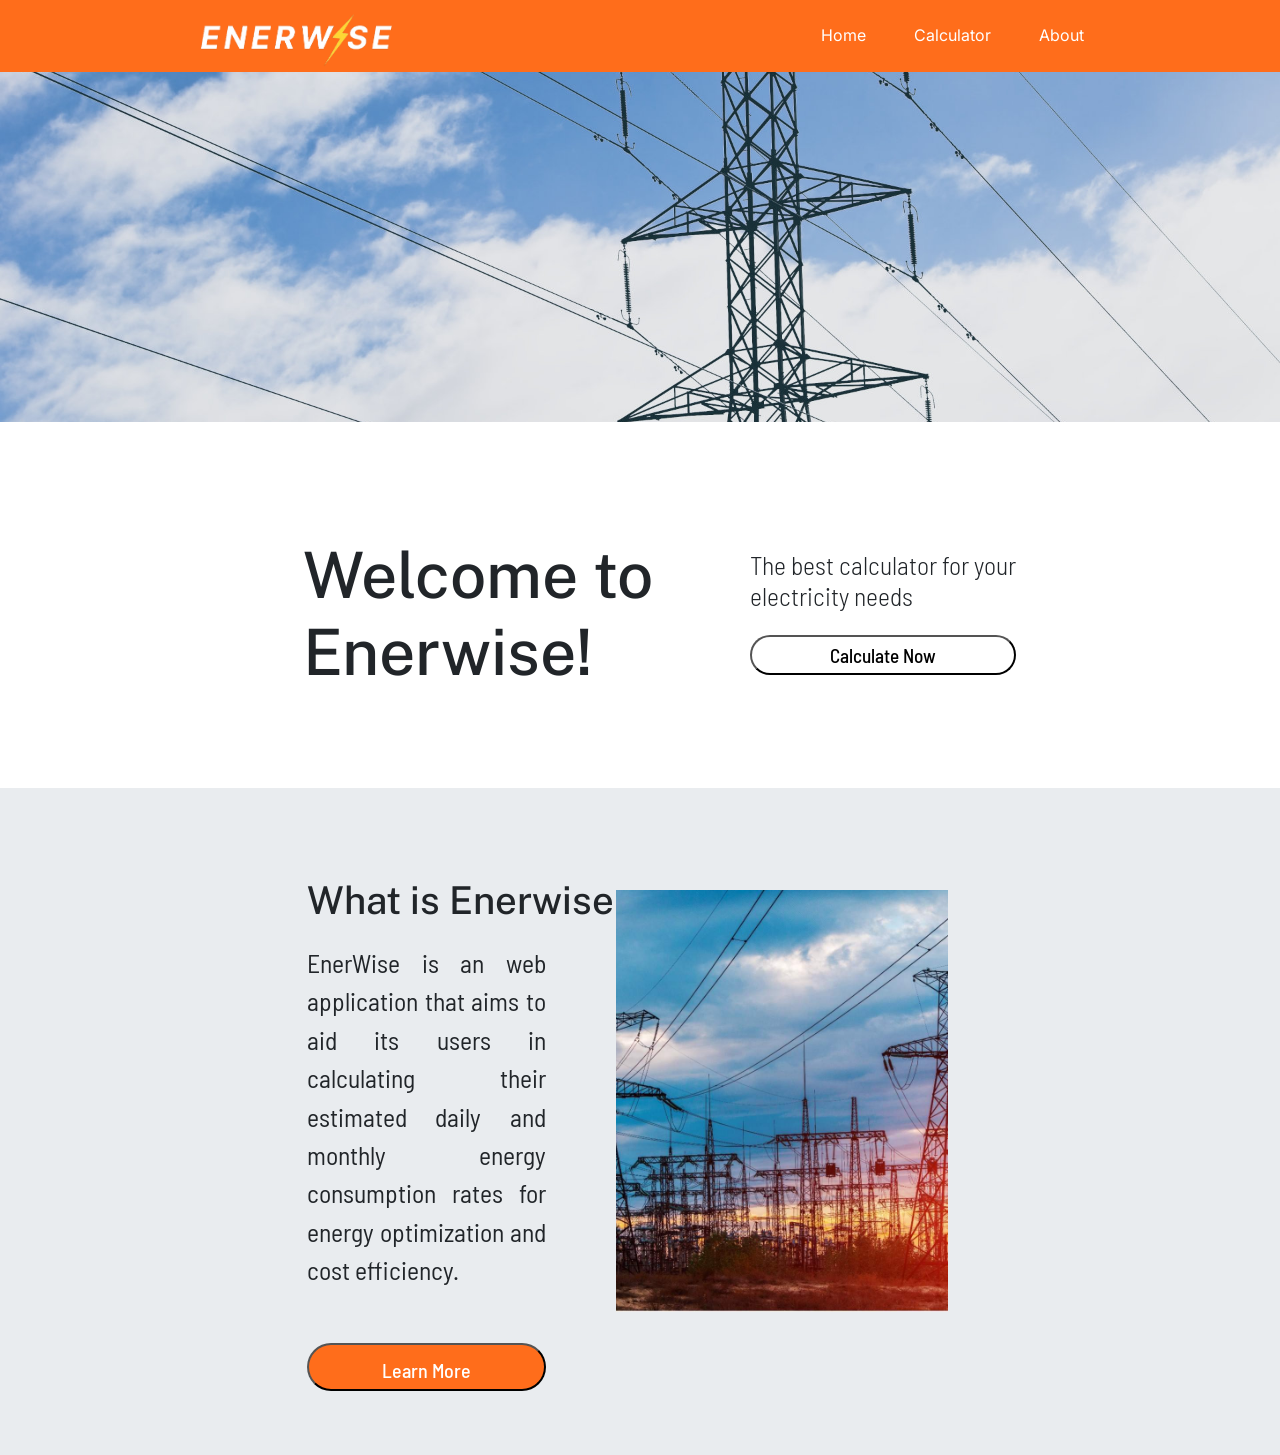
<file: index.html>
<!DOCTYPE html>
<html lang="en">
<head>
    <meta charset="UTF-8">
    <meta name="viewport" content="width=device-width, initial-scale=1.0">
    <title>Enerwise - An Electricity Calculator</title>
        <link href="https://cdn.jsdelivr.net/npm/bootstrap@5.3.8/dist/css/bootstrap.min.css" rel="stylesheet" integrity="sha384-sRIl4kxILFvY47J16cr9ZwB07vP4J8+LH7qKQnuqkuIAvNWLzeN8tE5YBujZqJLB" crossorigin="anonymous">

    </head>

<link rel="stylesheet" href="index.css">

<body>
    <script src="https://cdn.jsdelivr.net/npm/bootstrap@5.3.8/dist/js/bootstrap.bundle.min.js" integrity="sha384-FKyoEForCGlyvwx9Hj09JcYn3nv7wiPVlz7YYwJrWVcXK/BmnVDxM+D2scQbITxI" crossorigin="anonymous"></script>

<nav>
    <div><a href="index.html"><img class="logo" src="assets/logo.png" alt="Enerwise Logo, Back to Home"></a></img></a></div>
    <div>
        <ul class="nav-links">
            <li><a href="index.html">Home</a></li>
            <li><a href="calculator.html">Calculator</a></li>
            <li><a href="about.html">About</a></li>
        </ul>
    </div>
</nav>  

<img class="landing-img" src="assets/landing-page.jpg"/>


<section class="hero-section">
    <div class="landing-content">
        <h1 id="landing-header">Welcome to <br> Enerwise!</h1>
    
        <div class="landing-subgroup">
            <h2 id="landing-description">The best calculator for your <br> electricity needs</h2>
            <Button id="button-style1" onclick="location.href='calculator.html'">Calculate Now</Button>
        </div>
    </div>
</section>

<section class="about-section">
    <div class="about-content">

        <h2 id="about-header">What is Enerwise</h2>

        <p id="about-description">
            EnerWise is an web application that aims to aid its users in 
            calculating their estimated daily and monthly energy consumption rates 
            for energy optimization and cost efficiency.
        </p>

        <Button id="button-style2" onclick="location.href='calculator.html'">Learn More</Button>
    </div>

    <div>
        <img id="about-img" src="assets/about-image.jpg" alt="Electrical Grid"/>
    </div>
 
</section>



</body>

</html>
</file>
<file: index.css>
/* Fonts */
@import url('https://fonts.googleapis.com/css2?family=Inter:ital,opsz,wght@0,14..32,100..900;1,14..32,100..900&display=swap');
@import url('https://fonts.googleapis.com/css2?family=Public+Sans:ital,wght@0,100..900;1,100..900&display=swap');
@import url('https://fonts.googleapis.com/css2?family=Barlow+Semi+Condensed:ital,wght@0,100;0,200;0,300;0,400;0,500;0,600;0,700;0,800;0,900;1,100;1,200;1,300;1,400;1,500;1,600;1,700;1,800;1,900&family=Public+Sans:ital,wght@0,100..900;1,100..900&display=swap');

* {
    margin: 0;
    padding: 0;
}

@media (min-width: 1400px) {
            .nav-container,
            .hero-container,
            .about-container {
                max-width: 1400px;
            }
        }
        
nav, 
.nav-links {
    display: flex; 
}

.nav-links a {
    color: white;
    font-family: "Inter";
    text-decoration: white;
}

nav {
    justify-content: space-around;
    align-items: center;
    height: 8vh;
    background-color: #ff6d1b;
}

.logo {
    padding-top: 4%;
    max-width: 200px;    
}

.nav-links{
    padding-top:5%;
    gap: 3rem;
    list-style: none;
}

.nav-links a:hover {
    font-weight: bold;
    text-decoration: underline;
    text-underline-offset: 1rem;
    text-decoration-color: whitesmoke;
}

.landing-img {
    width: 100%;
    height: 350px;
    object-fit: cover;
    object-position: center;
}

.hero-section {
    margin-top: 9%;
    margin-left: 8%;
    margin-bottom: 7%;
}

#landing-header {
    font-family: "Public Sans";
    font-size: 5vw;
    min-width: 279px;
}

.landing-content {
    margin-left: 17%;
    display: flex;
}

.landing-subgroup {
    margin-left: 10%;
    max-width: 40%;
}

#landing-description {
    margin-top: 5%;
    font-family: "Barlow Semi Condensed";
    font-size: 2vw;
    font-weight: 350;
}

#button-style1 {
    font-weight: 500; 
    font-size: 1.5vw;
    font-family: "Barlow Semi Condensed";
    margin-top: 5.5%;
    transition: all 300ms ease;
    padding: 5px;
    height: 25%;
    width: 100%;
    border-radius: 2rem;
    background-color: white;
}

#button-style1:hover{
    cursor: pointer;
    background: #ff6d1b;
    color: white;
}

.about-section{
    background-color: #e9ecef;
    display: flex;
    padding-bottom: 5%
}

.about-content {
    margin-top: 7%;
    margin-left: 24%;
}

.about-content h2{
    font-family: "Public Sans";
    font-size: 3vw;
}

.about-content p{
    font-family: "Barlow Semi Condensed";
    max-width: 45%;
    margin-top: 20px;
    text-align: justify;
    font-size: 2vw;
}

.about-content button{
    font-weight: 500; 
    font-size: 20px;
    font-family: "Barlow Semi Condensed";
    margin-top: 7%;
    transition: all 300ms ease;
    padding: 10px;
    height: 3rem;
    width: 45%;
    border-radius: 2rem;
    background-color: #ff6d1b;
    color: white;
}

.about-content button:hover{
    cursor: pointer;
    background: #e25300e8;
    color: white;
}


#about-img {
    margin-top: 23%;
    margin-left: -50%;
    height: 70%;
    width: 75%;
    object-fit: cover;
    object-position: cover;
}
</file>
